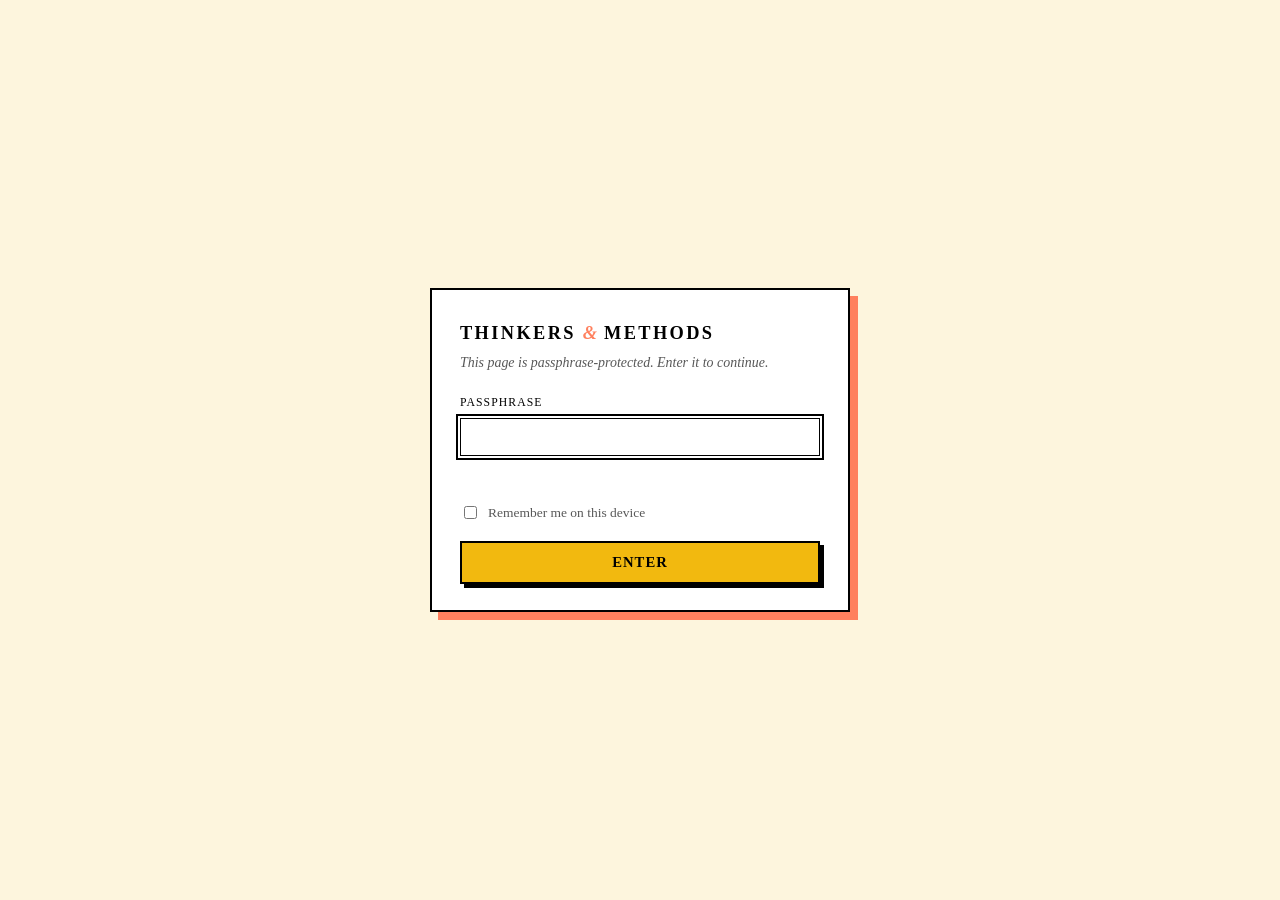
<file: index.html>
<!DOCTYPE html>
<html lang="en" class="locked">
<head>
<meta charset="utf-8">
<meta name="viewport" content="width=device-width, initial-scale=1">
<title>Thinkers &amp; Methods</title>
<meta name="description" content="Two reference tables: thinkers on technology, media and literacy, and key sources on organizational research methods.">
<meta name="color-scheme" content="light">
<style>
  /* inline, so the page is never briefly visible before the gate paints */
  html.locked body > *:not(#gate){display:none !important}
  html:not(.locked) #gate{display:none}
</style>
<link rel="stylesheet" href="assets/css/styles.css">
<link rel="icon" href="data:image/svg+xml,<svg xmlns='http://www.w3.org/2000/svg' viewBox='0 0 16 16'><text y='13' font-size='14'>&#128218;</text></svg>">
</head>
<body>

<div id="gate">
  <form id="gate-form" class="gate-card" autocomplete="off">
    <h1 class="gate-brand">Thinkers <span class="amp">&amp;</span> Methods</h1>
    <p class="gate-note">This page is passphrase-protected. Enter it to continue.</p>
    <label class="gate-label" for="gate-pass">Passphrase</label>
    <input type="password" id="gate-pass" name="passphrase" autocomplete="current-password"
           autocapitalize="off" autocorrect="off" spellcheck="false" required>
    <p id="gate-error" class="gate-error" role="alert"></p>
    <label class="gate-keep"><input type="checkbox" id="gate-keep"> Remember me on this device</label>
    <button type="submit" class="gate-go">Enter</button>
  </form>
</div>

<a class="skip-link" href="#panel-thinkers">Skip to the table</a>

<div class="topbar" aria-hidden="true"></div>

<header class="masthead">
  <div class="masthead-inner">
    <span class="brand">Thinkers <span class="amp">&amp;</span> Methods</span>
    <nav class="tabs" role="tablist" aria-label="Choose a table">
      <button class="tab" role="tab" id="tab-thinkers"
              aria-controls="panel-thinkers" aria-selected="true" data-tab="thinkers">
        Table 1 · Thinkers
      </button>
      <button class="tab" role="tab" id="tab-methods"
              aria-controls="panel-methods" aria-selected="false" data-tab="methods" tabindex="-1">
        Table 2 · Methods
      </button>
      <button class="tab" role="tab" id="tab-concepts"
              aria-controls="panel-concepts" aria-selected="false" data-tab="concepts" tabindex="-1">
        Table 3 · Concepts
      </button>
      <button class="tab" role="tab" id="tab-network"
              aria-controls="panel-network" aria-selected="false" data-tab="network" tabindex="-1">
        Network
      </button>
    </nav>
    <a class="tab tab-out" href="https://www.communicationtheory.org/list-of-theories/"
       target="_blank" rel="noopener">List of theories<span aria-hidden="true"> &#8599;</span></a>
  </div>
</header>

<main>

  <!-- ============ Table 1 ============ -->
  <section class="panel" id="panel-thinkers" role="tabpanel" aria-labelledby="tab-thinkers" tabindex="0">
    <div class="panel-intro">
      <h2>Thinkers on technology, media and literacy</h2>
      <p>Each entry gives dates, fields, the key work, what that work argues, the author's view of technology,
         and where the position sits between determinism and social shaping. The second tab holds the
         methodological sources behind organizational field research.</p>
    </div>

    <div class="controls">
      <input type="search" id="q" placeholder="Search name, field, idea, or book" aria-label="Search the thinkers table" autocomplete="off">
      <div class="filters" role="group" aria-label="Filter by theoretical camp">
        <button data-camp="all" aria-pressed="true">All</button>
        <button data-camp="det" aria-pressed="false">Determinist</button>
        <button data-camp="soft" aria-pressed="false">Soft / medium theory</button>
        <button data-camp="soc" aria-pressed="false">Social shaping</button>
        <button data-camp="oth" aria-pressed="false">Other / mixed</button>
      </div>
      <span class="sep" aria-hidden="true"></span>
      <div class="sorts" role="group" aria-label="Sort order">
        <button data-sort="az" aria-pressed="true">A–Z</button>
        <button data-sort="chrono" aria-pressed="false">Chronological</button>
      </div>
    </div>
    <div class="count" id="count" role="status"></div>

    <div class="scroller" tabindex="0" role="region" aria-label="Thinkers table, scrolls horizontally">
      <table>
        <thead>
          <tr>
            <th scope="col">Name</th>
            <th scope="col">Dates</th>
            <th scope="col">Fields</th>
            <th scope="col">Key work</th>
            <th scope="col">What the work argues</th>
            <th scope="col">View of technology and media</th>
            <th scope="col">Theoretical placement</th>
          </tr>
        </thead>
        <tbody id="tbody"></tbody>
      </table>
    </div>

    <nav class="panel-nav" aria-label="End of table 1">
      <button type="button" class="pnav back" data-top>&uarr; Back to top</button>
      <button type="button" class="pnav next" data-goto="methods">
        Table 2 · Organizational research methods <span aria-hidden="true">&rarr;</span>
      </button>
    </nav>
  </section>

  <!-- ============ Table 2 ============ -->
  <section class="panel" id="panel-methods" role="tabpanel" aria-labelledby="tab-methods" tabindex="0" hidden>
    <div class="panel-intro">
      <h2>Organizational research methods</h2>
      <p>The sources a methods section cites: what each argues, what it contributed to field research,
         and the kind of intervention it makes.</p>
    </div>

    <div class="controls">
      <input type="search" id="q2" placeholder="Search author, concept, or argument" aria-label="Search the methods table" autocomplete="off">
      <div class="sorts" role="group" aria-label="Sort order">
        <button data-sort2="az" aria-pressed="true">A–Z</button>
        <button data-sort2="year" aria-pressed="false">By year of key work</button>
      </div>
    </div>
    <div class="count" id="count2" role="status"></div>

    <div class="scroller" tabindex="0" role="region" aria-label="Methods table, scrolls horizontally">
      <table id="tbl2">
        <thead>
          <tr>
            <th scope="col">Author or authors</th>
            <th scope="col">Dates</th>
            <th scope="col">Role and field</th>
            <th scope="col">Key work</th>
            <th scope="col">What it argues</th>
            <th scope="col">Contribution to organizational research and field methods</th>
            <th scope="col">Type of intervention</th>
          </tr>
        </thead>
        <tbody id="tbody2"></tbody>
      </table>
    </div>

    <nav class="panel-nav" aria-label="End of table 2">
      <button type="button" class="pnav back" data-top>&uarr; Back to top</button>
      <button type="button" class="pnav next" data-goto="concepts">
        Table 3 · Concepts, theories and models <span aria-hidden="true">&rarr;</span>
      </button>
    </nav>
  </section>

  <!-- ============ Table 3 ============ -->
  <section class="panel" id="panel-concepts" role="tabpanel" aria-labelledby="tab-concepts" tabindex="0" hidden>
    <div class="panel-intro">
      <h2>Concepts, theories and models</h2>
      <p>What each claim says, who made it and when, where it came from, what to read, a plain example,
         what it has to do with technology and emerging media, and the standing objections to it.
         Names and titles link out; the
         <a href="https://www.communicationtheory.org/list-of-theories/" target="_blank" rel="noopener">communicationtheory.org
         list of theories</a> is a useful index alongside this one.</p>
    </div>

    <div class="controls">
      <input type="search" id="q3" placeholder="Search concept, originator, or idea" aria-label="Search the concepts table" autocomplete="off">
      <div class="filters" role="group" aria-label="Filter by area">
        <button data-area="all" aria-pressed="true">All</button>
        <button data-area="effects" aria-pressed="false">Effects &amp; audiences</button>
        <button data-area="critical" aria-pressed="false">Critical &amp; normative</button>
        <button data-area="models" aria-pressed="false">Models</button>
        <button data-area="psych" aria-pressed="false">Psychology &amp; HCI</button>
        <button data-area="found" aria-pressed="false">Foundations</button>
      </div>
      <span class="sep" aria-hidden="true"></span>
      <div class="sorts" role="group" aria-label="Sort order">
        <button data-sort3="az" aria-pressed="true">A–Z</button>
        <button data-sort3="year" aria-pressed="false">By year</button>
      </div>
    </div>
    <div class="count" id="count3" role="status"></div>

    <div class="scroller" tabindex="0" role="region" aria-label="Concepts table, scrolls horizontally">
      <table id="tbl3">
        <thead>
          <tr>
            <th scope="col">Concept</th>
            <th scope="col">Originator</th>
            <th scope="col">Year</th>
            <th scope="col">Area of study</th>
            <th scope="col">What it means</th>
            <th scope="col">How it was coined, and the background</th>
            <th scope="col">Key readings</th>
            <th scope="col">A plain example</th>
            <th scope="col">Technology and emerging media</th>
            <th scope="col">Critique</th>
          </tr>
        </thead>
        <tbody id="tbody3"></tbody>
      </table>
    </div>

    <nav class="panel-nav" aria-label="End of table 3">
      <button type="button" class="pnav back" data-top>&uarr; Back to top</button>
      <button type="button" class="pnav next" data-goto="network">
        Network of thinkers <span aria-hidden="true">&rarr;</span>
      </button>
    </nav>
  </section>

  <!-- ============ Network ============ -->
  <section class="panel" id="panel-network" role="tabpanel" aria-labelledby="tab-network" tabindex="0" hidden>
    <div class="panel-intro">
      <h2>Network of thinkers</h2>
      <p>Who connects to whom, read out of table 1 itself. Nothing here is drawn by hand: a coral line means
         one thinker's entry names another in its prose, and clicking a node quotes the sentence that does it.
         Black lines join thinkers under the same theoretical placement, grey lines those in the same discipline.
         Drag the background to move around, use the buttons or <kbd>&#8984;</kbd>/<kbd>ctrl</kbd> and the wheel
         to zoom, and <em>Fit</em> to bring everything back into view.</p>
    </div>

    <div class="controls">
      <input type="search" id="net-q" placeholder="Find a thinker in the network" aria-label="Find a thinker" autocomplete="off">
    </div>

    <div class="net-wrap">
      <div class="net-stage">
        <svg id="net" viewBox="0 0 900 640" tabindex="0"
             role="application" aria-label="Network of thinkers. Drag to pan, arrow keys to move, plus and minus to zoom, 0 to fit."></svg>
        <div id="net-zoom" class="net-zoom"></div>
        <p class="net-hint">Drag to pan · <kbd>&#8984;</kbd>/<kbd>ctrl</kbd> + scroll to zoom</p>
      </div>
      <aside class="net-side">
        <div id="net-legend" class="net-legend"></div>
        <div id="net-detail" class="net-detail"></div>
      </aside>
    </div>

    <nav class="panel-nav" aria-label="End of the network">
      <button type="button" class="pnav back" data-top>&uarr; Back to top</button>
      <button type="button" class="pnav next" data-goto="thinkers">
        <span aria-hidden="true">&larr;</span> Table 1 · Thinkers
      </button>
    </nav>
  </section>

</main>

<button id="toTop" type="button">↑ Top</button>

<footer>
  <div class="footer-inner">
    <section class="contact">
      <h2>Contact</h2>
      <p>Questions, corrections or additions to either table are welcome.</p>
      <p><a class="contact-mail" href="mailto:chivu@bu.edu">chivu@bu.edu</a></p>
    </section>

    <h2>About these tables</h2>
    <ul>
      <li>Names link to Wikipedia where an article exists, and otherwise to a search; titles link to Google Books or a search.</li>
      <li>Pronunciations are given in IPA and are approximate for names with contested or regional readings.</li>
      <li>Entries marked <span class="uncertain">dates not established</span> are living or lesser-documented authors whose birth years are not reliably recorded here.</li>
      <li>Theoretical placements are interpretive summaries, not the authors' own self-descriptions.</li>
    </ul>
  </div>
</footer>

<script src="assets/js/links.js"></script>
<script src="assets/js/data-thinkers.js"></script>
<script src="assets/js/data-methods.js"></script>
<script src="assets/js/data-concepts.js"></script>
<script src="assets/js/gate.js"></script>
<script src="assets/js/app.js"></script>
<script src="assets/js/network.js"></script>
</body>
</html>
</file>
<file: assets/css/styles.css>
/* Thinkers & Methods — a two-tab reference table.
   Palette: coral, gold, black, white. Type: Times New Roman at 11pt. */

:root{
  /* the four colours */
  --coral:#ff805e;
  --gold:#f2b90f;
  --black:#000000;
  --white:#ffffff;

  /* surfaces mixed from those four */
  --bg:#fdf5dd;            /* gold at 14% over white — the page */
  --surface:#ffffff;       /* white — the nav bar and the table card */

  /* tints derived from those four, for rules, stripes and hovers */
  --rule:rgba(0,0,0,.20);
  --rule-soft:rgba(0,0,0,.12);
  --ink-soft:rgba(0,0,0,.66);
  --stripe:rgba(242,185,15,.10);
  --coral-wash:rgba(255,128,94,.12);
  --coral-line:rgba(255,128,94,.55);
  --gold-wash:rgba(242,185,15,.22);

  --page-w:min(1400px,calc(100% - 48px));   /* one column edge for every block */
  --type:"Times New Roman",Times,Georgia,serif;
}

*{box-sizing:border-box}

html{
  scroll-behavior:smooth;
  font-size:11pt;          /* every rem below is a multiple of 11pt */
}

body{
  margin:0;
  background:var(--bg);
  color:var(--black);
  font-family:var(--type);
  font-size:1rem;
  line-height:1.5;
  -webkit-text-size-adjust:100%;
}

.skip-link{
  position:absolute;left:-9999px;top:0;background:var(--black);color:var(--white);
  padding:10px 14px;font-size:.85rem;z-index:20;
}
.skip-link:focus{left:0}

/* ---------- masthead + tabs ----------
   A single nav bar: wordmark left, the two table tabs right, the active one
   filled in gold. A solid rule caps the page above it. */

.topbar{height:7px;background:var(--black)}

.masthead{
  position:sticky;top:0;z-index:10;background:var(--surface);
  border-bottom:2px solid var(--black);
}
.masthead-inner{
  width:var(--page-w);margin:0 auto;padding:0;
  min-height:62px;
  display:flex;align-items:center;justify-content:space-between;gap:20px;flex-wrap:wrap;
}
.brand{
  font-size:1.12rem;font-weight:bold;
  text-transform:uppercase;letter-spacing:.14em;
  white-space:nowrap;
}
.brand .amp{color:var(--coral);font-style:italic;letter-spacing:0}

.tabs{display:flex;align-items:center;gap:6px;flex-wrap:wrap}
.masthead-inner > .tab-out{flex:none}
.tab{
  font-family:var(--type);font-size:1rem;line-height:1.2;
  padding:9px 15px;border:2px solid transparent;border-radius:0;
  background:none;color:var(--black);cursor:pointer;white-space:nowrap;
}
.tab:hover{border-bottom-color:var(--coral)}
.tab[aria-selected="true"]{
  background:var(--gold);color:var(--black);
  border-color:var(--black);font-weight:bold;
}
.tab[aria-selected="true"]:hover{background:var(--gold);border-bottom-color:var(--black)}
.tab-out{
  text-decoration:none;border-color:var(--black);
  box-shadow:3px 3px 0 var(--coral);margin-left:6px;
}
.tab-out:hover{background:var(--coral);text-decoration:none}

/* ---------- panels ---------- */

.panel[hidden]{display:none}
.panel-intro{width:var(--page-w);margin:0 auto;padding:22px 0 0}
.panel-intro h2{
  font-size:1.15rem;font-weight:bold;margin:0 0 6px;
  border-left:4px solid var(--coral);padding-left:10px;
}
.panel-intro p{margin:0;color:var(--ink-soft);font-size:.95rem;max-width:74ch}

.controls{
  width:var(--page-w);margin:0 auto;padding:14px 0 12px;
  display:flex;flex-wrap:wrap;gap:8px;align-items:center;
}
input[type=search]{
  font-family:var(--type);font-size:1rem;padding:7px 10px;
  border:1px solid var(--black);border-radius:0;
  background:var(--white);color:var(--black);
  min-width:220px;flex:1 1 220px;max-width:330px;
}
input[type=search]::placeholder{color:var(--ink-soft);font-style:italic}

input[type=search]:focus-visible,
button:focus-visible,
a:focus-visible,
.scroller:focus-visible{outline:2px solid var(--black);outline-offset:2px}

button{
  font-family:var(--type);font-size:.85rem;
  text-transform:uppercase;letter-spacing:.07em;
  padding:6px 11px;border:1px solid var(--rule);border-radius:0;
  background:var(--white);color:var(--black);cursor:pointer;
}
button:hover{border-color:var(--coral);background:var(--coral-wash)}
.filters button[aria-pressed="true"],
.sorts button[aria-pressed="true"]{
  background:var(--black);color:var(--white);border-color:var(--black);
}
.filters button[aria-pressed="true"]:hover,
.sorts button[aria-pressed="true"]:hover{background:var(--black);color:var(--white)}
.filters,.sorts{display:flex;flex-wrap:wrap;gap:6px}
.sep{width:1px;height:22px;background:var(--rule);margin:0 4px}
.count{
  font-size:.85rem;color:var(--ink-soft);font-style:italic;
  width:var(--page-w);margin:0 auto;padding:0 0 10px;
}

/* ---------- table ---------- */

.scroller{
  overflow:auto;-webkit-overflow-scrolling:touch;overscroll-behavior:contain;
  width:var(--page-w);margin:0 auto;
  max-height:calc(100vh - 230px);min-height:320px;
  background:var(--surface);
  border:2px solid var(--black);
  box-shadow:6px 6px 0 var(--coral);
}
table{border-collapse:collapse;min-width:1180px;width:100%;font-size:1rem}
thead th{
  position:sticky;top:0;z-index:3;background:var(--surface);
  text-align:left;font-weight:bold;font-size:.82rem;
  text-transform:uppercase;letter-spacing:.07em;
  padding:11px 12px;border-bottom:none;white-space:nowrap;
  box-shadow:inset 0 -2px 0 var(--black);
}
td{padding:12px;border-bottom:1px solid var(--rule-soft);vertical-align:top}
tbody tr:nth-child(even){background:var(--stripe)}
tbody tr:hover{background:var(--coral-wash)}
tr.group td{
  background:var(--black);color:var(--white);padding:7px 12px;
  font-size:.82rem;text-transform:uppercase;letter-spacing:.09em;
  border-bottom:2px solid var(--coral);
}
tr.group:hover td{background:var(--black)}
tr.empty td{
  padding:34px 20px;text-align:center;color:var(--ink-soft);font-style:italic;
}

td.name{font-size:1.05rem;min-width:190px}
td.years{white-space:nowrap;color:var(--ink-soft);font-size:.9rem;min-width:96px}
td.fields{min-width:150px;color:var(--ink-soft);font-size:.9rem}
td.works{min-width:210px}
td.about{min-width:300px}
td.view{min-width:290px}
td.camp{min-width:210px}
td.camp p{margin:0;font-size:.9rem;color:var(--ink-soft)}

.ipa{font-size:.82rem;color:var(--ink-soft);margin-top:4px;line-height:1.35}

a{
  color:var(--black);text-decoration:underline;
  text-decoration-color:var(--coral-line);text-decoration-thickness:1px;
  text-underline-offset:2px;
}
a:hover{text-decoration-color:var(--coral);text-decoration-thickness:2px}

.works-list{margin:0;padding:0;list-style:none}
.works-list li{margin-bottom:5px;font-style:italic}
.works-list li span{font-style:normal;color:var(--ink-soft)}

/* Camp tags: the four colours doing the work of the old four-hue scheme. */
.tag{
  display:inline-block;font-size:.82rem;
  text-transform:uppercase;letter-spacing:.06em;
  padding:2px 8px;margin-bottom:6px;border:1px solid var(--black);
}
.t-det{background:var(--black);color:var(--white)}   /* determinist   */
.t-soft{background:var(--gold);color:var(--black)}   /* soft / medium */
.t-soc{background:var(--coral);color:var(--black)}   /* social shaping*/
.t-oth{background:var(--white);color:var(--black)}   /* other / mixed */
.t-m5{background:var(--white);color:var(--black);   /* craft and writing */
  box-shadow:inset 0 -4px 0 var(--coral)}
.t-con{background:var(--stripe);color:var(--black);border-color:var(--rule)}  /* kind of claim */

.uncertain{background:var(--gold-wash);font-style:italic;padding:0 3px}
.na{color:var(--ink-soft);font-style:italic}
mark{background:var(--gold-wash);color:var(--black);padding:0 1px}

/* ---------- bottom of panel navigation ---------- */

.panel-nav{
  width:var(--page-w);margin:0 auto;padding:22px 0 28px;
  display:flex;align-items:center;justify-content:space-between;gap:12px;flex-wrap:wrap;
  border-top:1px solid var(--rule);
}
.pnav{
  font-family:var(--type);font-size:1rem;line-height:1.3;
  padding:11px 18px;border:2px solid var(--black);border-radius:0;
  background:var(--white);color:var(--black);cursor:pointer;
}
.pnav.back:hover{background:var(--black);color:var(--white);border-color:var(--black)}
.pnav.next{
  background:var(--gold);font-weight:bold;
  box-shadow:4px 4px 0 var(--black);
}
.pnav.next:hover{
  background:var(--coral);border-color:var(--black);
  box-shadow:4px 4px 0 var(--black);
  transform:translate(1px,1px);
}
.pnav.next:active{transform:translate(4px,4px);box-shadow:0 0 0 var(--black)}

/* ---------- back to top ---------- */

#toTop{
  position:fixed;right:18px;bottom:18px;z-index:9;
  background:var(--black);color:var(--white);border:1px solid var(--black);
  padding:9px 14px;box-shadow:3px 3px 0 var(--coral);
  opacity:0;pointer-events:none;transition:opacity .18s ease;
}
#toTop.show{opacity:1;pointer-events:auto}
#toTop:hover{background:var(--coral);color:var(--black);border-color:var(--black)}

/* ---------- footer ---------- */

footer{
  margin-top:40px;border-top:7px solid var(--coral);
  background:var(--black);color:rgba(255,255,255,.82);
  padding:26px 20px 34px;font-size:.92rem;
}
footer .footer-inner{max-width:78ch;margin:0 auto}
footer h2{
  font-size:.9rem;margin:16px 0 8px;color:var(--gold);
  text-transform:uppercase;letter-spacing:.09em;
}
footer a{color:var(--white);text-decoration-color:var(--coral)}
footer .uncertain{background:rgba(242,185,15,.28);color:var(--white)}
footer h2:first-child{margin-top:0}
footer .contact{
  border-bottom:1px solid rgba(255,255,255,.28);
  padding-bottom:20px;margin-bottom:22px;
}
footer .contact p{margin:0 0 10px}
footer .contact p:last-child{margin:0}
.contact-mail{
  display:inline-block;font-size:1.15rem;font-weight:bold;
  padding:9px 18px;border:2px solid var(--gold);
  color:var(--gold);text-decoration:none;
}
.contact-mail:hover{background:var(--gold);color:var(--black);border-color:var(--gold)}
footer ul{padding-left:18px;margin:0}
footer li{margin-bottom:5px}

/* ---------- responsive ---------- */

@media (max-width:760px){
  :root{--page-w:calc(100% - 28px)}
  .scroller{max-height:calc(100vh - 210px)}
  .masthead-inner{padding:10px 0;min-height:0;gap:10px}
  .brand{font-size:1rem;letter-spacing:.1em}
  .tabs{width:100%}
  .tab{flex:1 1 auto;text-align:center;font-size:.92rem;padding:8px 10px}
  .panel-nav{padding:18px 0 24px}
  .pnav{width:100%;text-align:center}
  .panel-intro{padding:18px 0 0}
  input[type=search]{max-width:none}
}

@media print{
  .masthead,.topbar,.controls,.count,#toTop,.panel-nav,.panel-intro p,.skip-link{display:none}
  .panel[hidden]{display:block !important}
  .scroller{overflow:visible;border:none;box-shadow:none;width:auto}
  table{min-width:0;font-size:8pt}
  body{background:var(--white)}
  footer{background:var(--white);color:var(--black);border-top:2px solid var(--black)}
  footer h2{color:var(--black)}
  .tag{border:1px solid var(--black)}
}

@media (prefers-reduced-motion:reduce){
  html{scroll-behavior:auto}
  #toTop{transition:none}
  .pnav.next:hover,.pnav.next:active{transform:none}
}

/* ---------- network view ---------- */

.net-wrap{
  width:var(--page-w);margin:0 auto;
  display:grid;grid-template-columns:minmax(0,1fr) 320px;gap:18px;align-items:start;
}
.net-stage{
  position:relative;
  background:var(--surface);border:2px solid var(--black);
  box-shadow:6px 6px 0 var(--coral);overflow:hidden;
  /* a real height, so a wide window does not stretch the canvas into a
     tall empty box the reader has to scroll past */
  height:clamp(420px,72vh,760px);
}
#net{display:block;width:100%;height:100%;touch-action:none;cursor:grab}
#net:focus-visible{outline:2px solid var(--black);outline-offset:-4px}
#net.grabbing{cursor:grabbing}

.net-zoom{
  position:absolute;top:10px;right:10px;display:flex;flex-direction:column;gap:4px;
}
.net-zoom button{
  width:34px;height:32px;padding:0;font-size:1rem;line-height:1;
  border:1px solid var(--black);background:var(--surface);
  letter-spacing:0;text-transform:none;
}
.net-zoom button:hover{background:var(--gold)}
.net-zoom button[data-z="fit"]{font-size:.78rem}

.net-hint{
  position:absolute;left:10px;bottom:8px;margin:0;
  font-size:.78rem;color:var(--ink-soft);
  background:var(--surface);padding:2px 7px;border:1px solid var(--rule-soft);
  pointer-events:none;
}
.net-hint kbd{
  font-family:var(--type);font-size:.78rem;border:1px solid var(--rule);
  border-radius:2px;padding:0 3px;background:var(--stripe);
}
.net-node{cursor:pointer}
.net-label{
  font-family:var(--type);font-size:11px;fill:var(--black);
  paint-order:stroke;stroke:var(--surface);stroke-width:3px;stroke-linejoin:round;
  pointer-events:none;
}
.net-link{pointer-events:none}

.net-side{display:flex;flex-direction:column;gap:14px;min-width:0}
.net-legend{border:1px solid var(--rule);background:var(--surface);padding:10px}
.net-filter{
  display:flex;align-items:center;gap:9px;width:100%;
  border:none;border-bottom:1px solid var(--rule-soft);background:none;
  padding:7px 4px;text-transform:none;letter-spacing:0;font-size:.95rem;text-align:left;
}
.net-filter:last-child{border-bottom:none}
.net-filter:hover{background:var(--coral-wash)}
.net-filter[aria-pressed="false"]{opacity:.4;text-decoration:line-through}
.net-dot{width:14px;height:14px;border-radius:50%;border:1px solid var(--black);flex:none}
.net-rule{width:14px;height:0;border-top:2px solid #c9c4b8;flex:none}
.net-rule.coral{border-top-color:var(--coral)}
.net-rule.black{border-top-color:var(--black)}
.net-name{flex:1 1 auto}
.net-n{color:var(--ink-soft);font-size:.88rem}
.net-kinds{margin-top:8px;padding-top:8px;border-top:1px solid var(--black)}
.net-reset{
  margin-top:10px;width:100%;text-transform:none;letter-spacing:0;
  border-color:var(--black);font-size:.92rem;
}

.net-detail{
  border:1px solid var(--rule);background:var(--surface);padding:12px 14px;
  max-height:440px;overflow-y:auto;
}
.net-detail h3{margin:0 0 4px;font-size:1.1rem}
.net-detail h4{
  margin:14px 0 6px;font-size:.78rem;text-transform:uppercase;letter-spacing:.09em;
  color:var(--ink-soft);
}
.net-detail p{margin:0 0 8px}
.net-meta{color:var(--ink-soft);font-size:.9rem}
.net-count{font-size:.9rem}
.net-detail ul{margin:0;padding:0;list-style:none}
.net-detail li{margin-bottom:10px;font-size:.9rem;border-left:3px solid var(--coral);padding-left:9px}
.net-detail li strong{display:block}
.net-detail li span{color:var(--ink-soft)}
.net-detail,.net-detail li{overflow-wrap:anywhere}

@media (max-width:980px){
  .net-wrap{grid-template-columns:1fr}
  .net-detail{max-height:none}
  .net-stage{height:clamp(360px,60vh,520px)}
  .net-hint{display:none}
}

/* ---------- passphrase gate ---------- */

#gate{
  position:fixed;inset:0;z-index:100;
  background:var(--bg);
  display:flex;align-items:center;justify-content:center;padding:24px;
}
.gate-card{
  width:min(420px,100%);
  background:var(--surface);border:2px solid var(--black);
  box-shadow:8px 8px 0 var(--coral);
  padding:30px 28px 26px;
}
.gate-brand{
  margin:0 0 6px;font-size:1.25rem;font-weight:bold;
  text-transform:uppercase;letter-spacing:.13em;
}
.gate-brand .amp{color:var(--coral);font-style:italic;letter-spacing:0}
.gate-note{margin:0 0 20px;color:var(--ink-soft);font-style:italic;font-size:.95rem}
.gate-label{
  display:block;font-size:.8rem;text-transform:uppercase;letter-spacing:.09em;
  margin-bottom:6px;
}
#gate-pass{
  font-family:var(--type);font-size:1.05rem;width:100%;
  padding:9px 11px;border:1px solid var(--black);border-radius:0;
  background:var(--surface);color:var(--black);
}
#gate-pass:focus-visible{outline:2px solid var(--black);outline-offset:2px}
.gate-error{
  margin:9px 0 0;min-height:1.2em;font-size:.9rem;font-style:italic;
  background:var(--gold-wash);padding:0 4px;display:inline-block;
}
.gate-error:empty{background:none}
.gate-keep{
  display:flex;align-items:center;gap:8px;
  margin:16px 0 18px;font-size:.92rem;color:var(--ink-soft);cursor:pointer;
}
.gate-go{
  width:100%;background:var(--gold);border:2px solid var(--black);
  font-weight:bold;font-size:1rem;padding:11px;
  box-shadow:4px 4px 0 var(--black);
}
.gate-go:hover{background:var(--coral);border-color:var(--black)}
.gate-go:active{transform:translate(4px,4px);box-shadow:0 0 0 var(--black)}

#gate.shake .gate-card{animation:gate-shake .3s}
@keyframes gate-shake{
  0%,100%{transform:translateX(0)}
  20%{transform:translateX(-7px)}
  40%{transform:translateX(6px)}
  60%{transform:translateX(-4px)}
  80%{transform:translateX(3px)}
}
@media (prefers-reduced-motion:reduce){
  #gate.shake .gate-card{animation:none}
  .gate-go:active{transform:none}
}
@media print{ #gate{display:none} }
</file>
